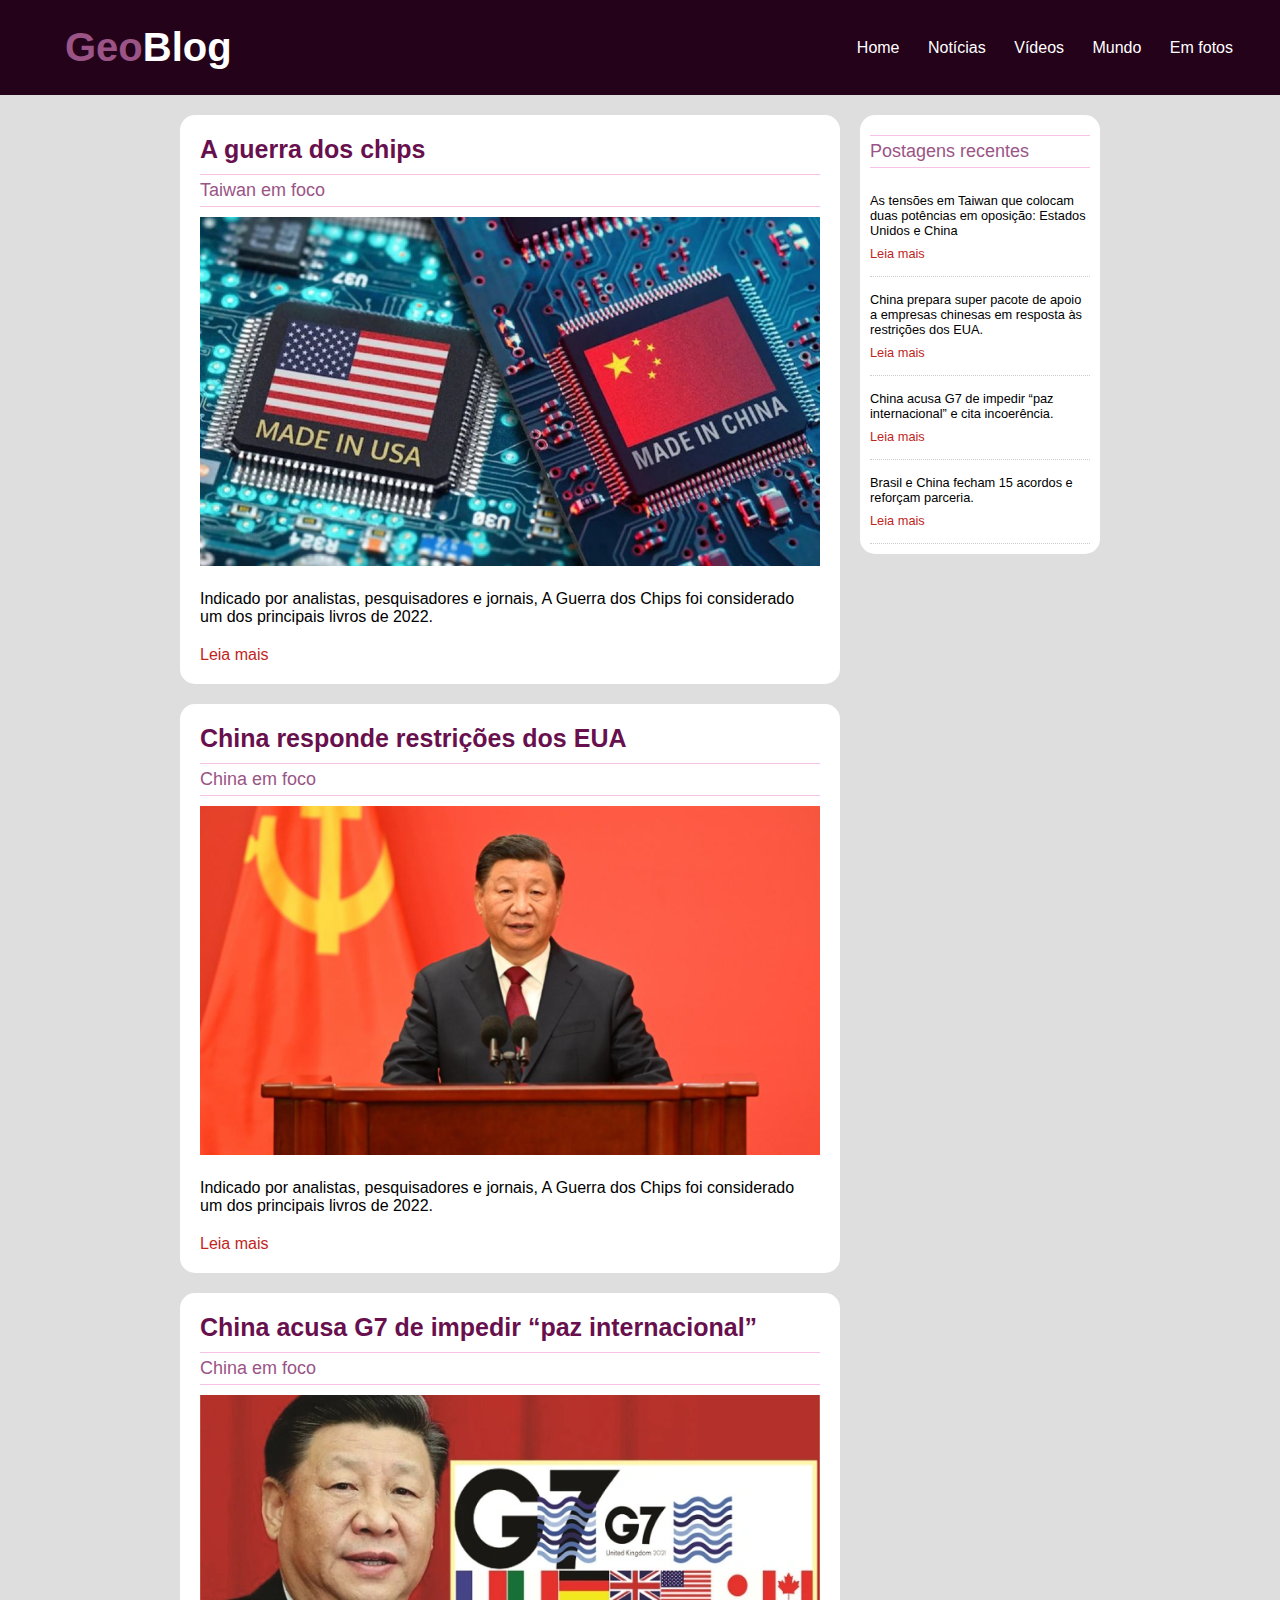
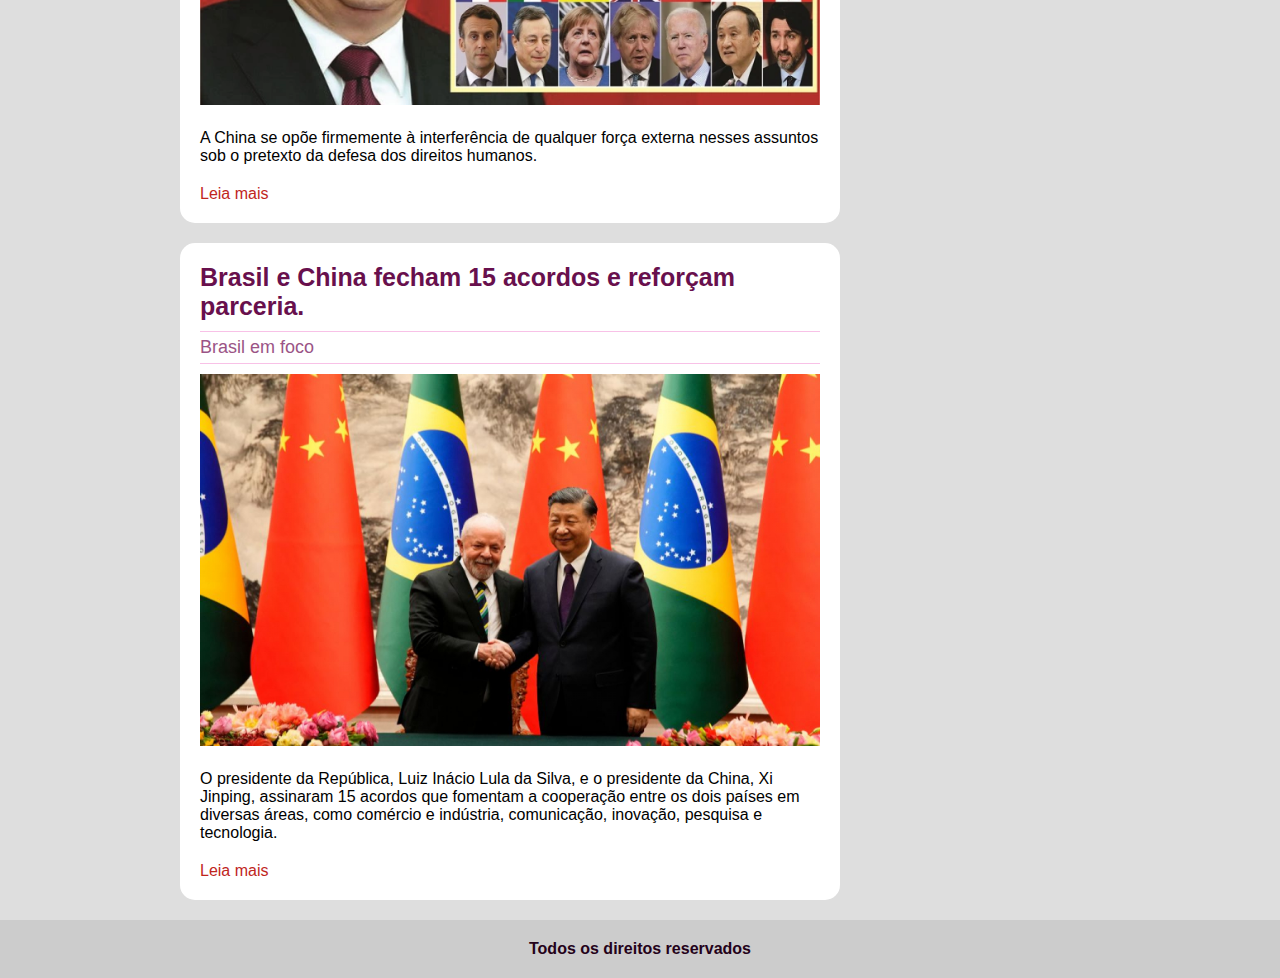
<file: index.html>
<!DOCTYPE html>
<html lang="en">
<head>
    <meta charset="UTF-8">
    <title>GeoBlog - O seu blog de geopolítica</title>
    <link rel="stylesheet" type="text/css" href="./CSS/estilo.css">
</head>

<body>

    <div id="area-cabecalho">
        <div id="area-logo">
            <h1>Geo<span class="branco">Blog</span></h1>
        </div>

        <div id="area-menu">
            <a href="index.html">Home</a>
            <a href="jogos.html">Notícias</a>
            <a href="celulares.html">Vídeos</a>
            <a href="informatica.html">Mundo</a>
            <a href="eletronicos.html">Em fotos</a>
        </div>
    </div>

    <div id="area-pricipal">

        <div id="area-postagens">
            
            <div class="postagem">
                <h2>A guerra dos chips</h2>
                <span class="subtitulo">Taiwan em foco</span>
                <img width="620px" src="imagens/img1.jpg">
                <p class="materia">
                    Indicado por analistas, pesquisadores e jornais, A Guerra dos Chips foi considerado um dos principais livros de 2022.
                <p class="materia">
                    <a href="./html/not1.html">Leia mais</a>
                </p>
            </div>
            <div class="postagem">
                <h2>China responde restrições dos EUA</h2>
                <span class="subtitulo">China em foco</span>
                <img width="620px" src="./imagens/not2.png">
                <p class="materia">
                    Indicado por analistas, pesquisadores e jornais, A Guerra dos Chips foi considerado um dos principais livros de 2022.
                <p class="materia">
                    <a href="./html/not2.html">Leia mais</a>
                </p>
            </div>
            <div class="postagem">
                <h2>China acusa G7 de impedir “paz internacional”</h2>
                <span class="subtitulo">China em foco</span>
                <img width="620px" src="imagens/no3.webp">
                <p class="materia">
                    A China se opõe firmemente à interferência de qualquer força externa nesses assuntos sob o pretexto da defesa dos direitos humanos.
                <p class="materia">
                    <a href="./html/not3.html">Leia mais</a>
                </p>
            </div>
            <div class="postagem">
                <h2>Brasil e China fecham 15 acordos e reforçam parceria.</h2>
                <span class="subtitulo">Brasil em foco</span>
                <img width="620px" src="imagens/not4.jpg">
                <p class="materia">
                    O presidente da República, Luiz Inácio Lula da Silva, e o presidente da China, Xi Jinping, assinaram 15 acordos que fomentam a cooperação entre os dois países em diversas áreas, como comércio e indústria, comunicação, inovação, pesquisa e tecnologia.
                <p class="materia">
                    <a href="./html/not4.html">Leia mais</a>
                </p>
            </div>
        </div>

        <div id="area-lateral">

            <div class="conteudo-lateral">
                <p class="subtitulo">Postagens recentes</p>
                <div class="postagem-lateral">
                    As tensões em Taiwan que colocam duas potências em oposição: Estados Unidos e China <br>
                    <p class="link-lateral">
                        <a href="./html/not1.html"> Leia mais</a>
                    </p>
                </div>
                <div class="postagem-lateral">
                    China prepara super pacote de apoio a empresas chinesas em resposta às restrições dos EUA. <br>
                    <p class="link-lateral">
                        <a href="./html/not2.html"> Leia mais</a>
                    </p>
                </div>
                <div class="postagem-lateral">
                    China acusa G7 de impedir “paz internacional” e cita incoerência. <br>
                    <p class="link-lateral">
                        <a href="./html/not3.html"> Leia mais</a>
                    </p>
                </div>
                <div class="postagem-lateral">
                    Brasil e China fecham 15 acordos e reforçam parceria. <br>
                    <p class="link-lateral">
                        <a href="./html/not4.html"> Leia mais</a>
                    </p>
                </div>
            </div>
        </div>     
    </div>

    <div id="rodape">
        <strong>Todos os direitos reservados</strong>
    </div>
    
</body>
</html>
</file>
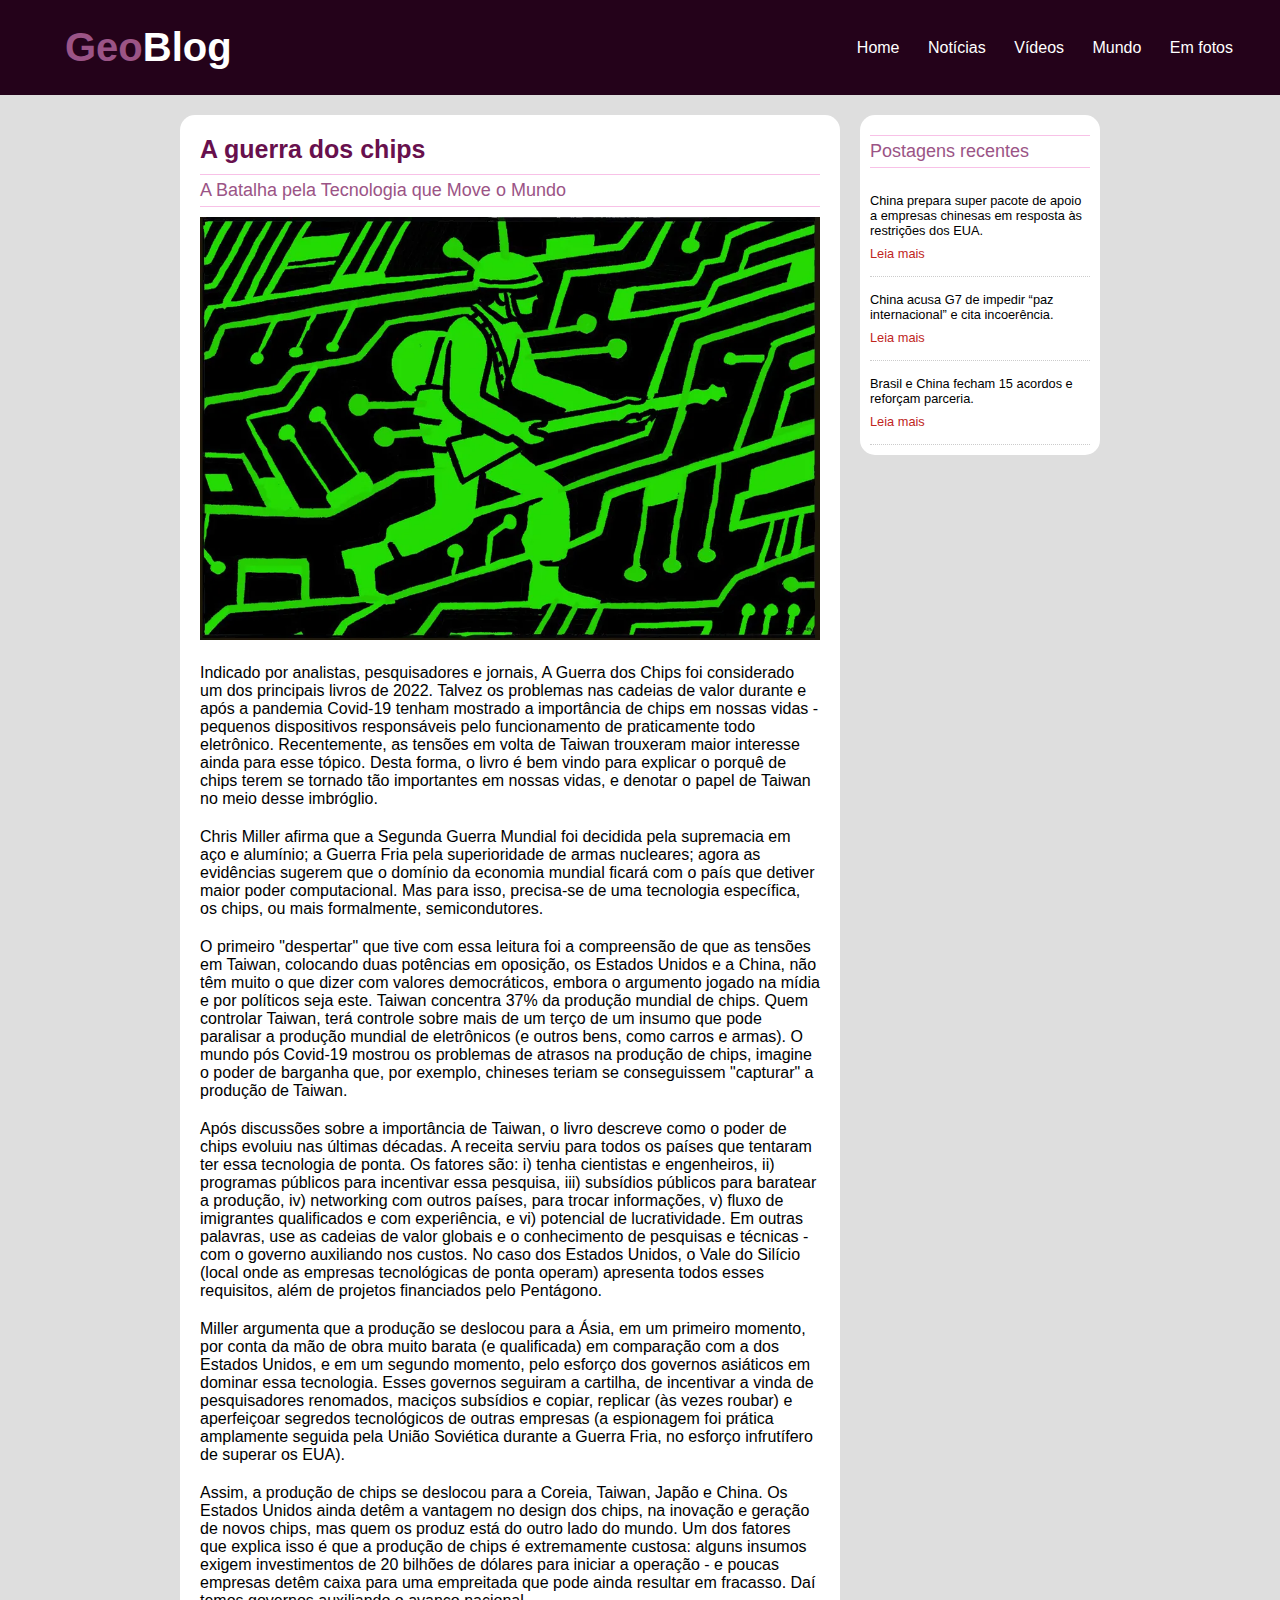
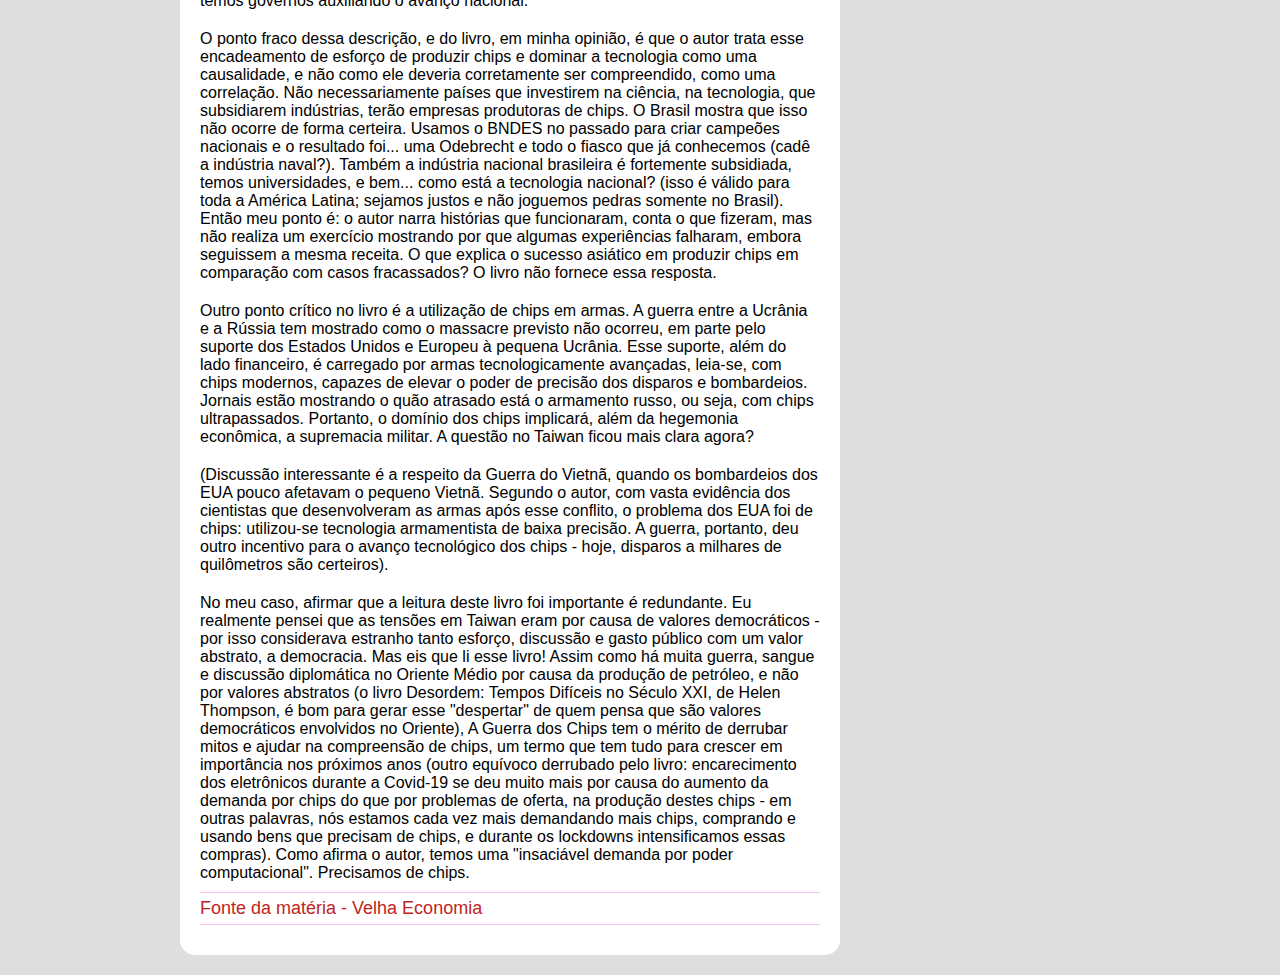
<file: html/not1.html>
<!DOCTYPE html>
<html lang="en">
<head>
    <meta charset="UTF-8">
    <title>GeoBlog - O seu blog de geopolítica</title>
    <link rel="stylesheet" type="text/css" href="../CSS/estilo.css">
</head>

<body>

    <div id="area-cabecalho">
        <div id="area-logo">
            <h1>Geo<span class="branco">Blog</span></h1>
        </div>

        <div id="area-menu">
            <a href="../index.html">Home</a>
            <a href="jogos.html">Notícias</a>
            <a href="celulares.html">Vídeos</a>
            <a href="informatica.html">Mundo</a>
            <a href="eletronicos.html">Em fotos</a>
        </div>
    </div>

    <div id="area-pricipal">

        <div id="area-postagens">
            
            <div class="postagem">
                <h2>A guerra dos chips</h2>
                <h4></h4>
                <span class="subtitulo">A Batalha pela Tecnologia que Move o Mundo </span>
                <img width="620px" src="../imagens/not1.webp">
                <p class="materia">
                    Indicado por analistas, pesquisadores e jornais, A Guerra dos Chips foi considerado um dos principais livros de 2022. Talvez os problemas nas cadeias de valor durante e após a pandemia Covid-19 tenham mostrado a importância de chips em nossas vidas - pequenos dispositivos responsáveis pelo funcionamento de praticamente todo eletrônico. Recentemente, as tensões em volta de Taiwan trouxeram maior interesse ainda para esse tópico. Desta forma, o livro é bem vindo para explicar o porquê de chips terem se tornado tão importantes em nossas vidas, e denotar o papel de Taiwan no meio desse imbróglio. 
                </p>
                <p class="materia">
                    Chris Miller afirma que a Segunda Guerra Mundial foi decidida pela supremacia em aço e alumínio; a Guerra Fria pela superioridade de armas nucleares; agora as evidências sugerem que o domínio da economia mundial ficará com o país que detiver maior poder computacional. Mas para isso, precisa-se de uma tecnologia específica, os chips, ou mais formalmente, semicondutores.
                </p>
                <p class="materia">
                    O primeiro "despertar" que tive com essa leitura foi a compreensão de que as tensões em Taiwan, colocando duas potências em oposição, os Estados Unidos e a China, não têm muito o que dizer com valores democráticos, embora o argumento jogado na mídia e por políticos seja este. Taiwan concentra 37% da produção mundial de chips. Quem controlar Taiwan, terá controle sobre mais de um terço de um insumo que pode paralisar a produção mundial de eletrônicos (e outros bens, como carros e armas). O mundo pós Covid-19 mostrou os problemas de atrasos na produção de chips, imagine o poder de barganha que, por exemplo, chineses teriam se conseguissem "capturar" a produção de Taiwan.
                </p>
                <p class="materia">
                    Após discussões sobre a importância de Taiwan, o livro descreve como o poder de chips evoluiu nas últimas décadas. A receita serviu para todos os países que tentaram ter essa tecnologia de ponta. Os fatores são: i) tenha cientistas e engenheiros, ii) programas públicos para incentivar essa pesquisa, iii) subsídios públicos para baratear a produção, iv) networking com outros países, para trocar informações, v) fluxo de imigrantes qualificados e com experiência, e vi) potencial de lucratividade. Em outras palavras, use as cadeias de valor globais e o conhecimento de pesquisas e técnicas - com o governo auxiliando nos custos. No caso dos Estados Unidos, o Vale do Silício (local onde as empresas tecnológicas de ponta operam) apresenta todos esses requisitos, além de projetos financiados pelo Pentágono.  
                </p>
                <p class="materia">
                    Miller argumenta que a produção se deslocou para a Ásia, em um primeiro momento, por conta da mão de obra muito barata (e qualificada) em comparação com a dos Estados Unidos, e em um segundo momento, pelo esforço dos governos asiáticos em dominar essa tecnologia. Esses governos seguiram a cartilha, de incentivar a vinda de pesquisadores renomados, maciços subsídios e copiar, replicar (às vezes roubar) e aperfeiçoar segredos tecnológicos de outras empresas (a espionagem foi prática amplamente seguida pela União Soviética durante a Guerra Fria, no esforço infrutífero de superar os EUA).  
                </p>
                <p class="materia">
                    Assim, a produção de chips se deslocou para a Coreia, Taiwan, Japão e China. Os Estados Unidos ainda detêm a vantagem no design dos chips, na inovação e geração de novos chips, mas quem os produz está do outro lado do mundo. Um dos fatores que explica isso é que a produção de chips é extremamente custosa: alguns insumos exigem investimentos de 20 bilhões de dólares para iniciar a operação - e poucas empresas detêm caixa para uma empreitada que pode ainda resultar em fracasso. Daí temos governos auxiliando o avanço nacional.
                </p>
                <p class="materia">
                    O ponto fraco dessa descrição, e do livro, em minha opinião, é que o autor trata esse encadeamento de esforço de produzir chips e dominar a tecnologia como uma causalidade, e não como ele deveria corretamente ser compreendido, como uma correlação. Não necessariamente países que investirem na ciência, na tecnologia, que subsidiarem indústrias, terão empresas produtoras de chips. O Brasil mostra que isso não ocorre de forma certeira. Usamos o BNDES no passado para criar campeões nacionais e o resultado foi... uma Odebrecht e todo o fiasco que já conhecemos (cadê a indústria naval?). Também a indústria nacional brasileira é fortemente subsidiada, temos universidades, e bem... como está a tecnologia nacional? (isso é válido para toda a América Latina; sejamos justos e não joguemos pedras somente no Brasil). Então meu ponto é: o autor narra histórias que funcionaram, conta o que fizeram, mas não realiza um exercício mostrando por que algumas experiências falharam, embora seguissem a mesma receita. O que explica o sucesso asiático em produzir chips em comparação com casos fracassados? O livro não fornece essa resposta.
                </p>
                <p class="materia">
                    Outro ponto crítico no livro é a utilização de chips em armas. A guerra entre a Ucrânia e a Rússia tem mostrado como o massacre previsto não ocorreu, em parte pelo suporte dos Estados Unidos e Europeu à pequena Ucrânia. Esse suporte, além do lado financeiro, é carregado por armas tecnologicamente avançadas, leia-se, com chips modernos, capazes de elevar o poder de precisão dos disparos e bombardeios. Jornais estão mostrando o quão atrasado está o armamento russo, ou seja, com chips ultrapassados. Portanto, o domínio dos chips implicará, além da hegemonia econômica, a supremacia militar. A questão no Taiwan ficou mais clara agora?
                </p>
                <p class="materia">
                    (Discussão interessante é a respeito da Guerra do Vietnã, quando os bombardeios dos EUA pouco afetavam o pequeno Vietnã. Segundo o autor, com vasta evidência dos cientistas que desenvolveram as armas após esse conflito, o problema dos EUA foi de chips: utilizou-se tecnologia armamentista de baixa precisão. A guerra, portanto, deu outro incentivo para o avanço tecnológico dos chips - hoje, disparos a milhares de quilômetros são certeiros).
                </p>
                <p class="materia">
                    No meu caso, afirmar que a leitura deste livro foi importante é redundante. Eu realmente pensei que as tensões em Taiwan eram por causa de valores democráticos - por isso considerava estranho tanto esforço, discussão e gasto público com um valor abstrato, a democracia. Mas eis que li esse livro! Assim como há muita guerra, sangue e discussão diplomática no Oriente Médio por causa da produção de petróleo, e não por valores abstratos (o livro Desordem: Tempos Difíceis no Século XXI, de Helen Thompson, é bom para gerar esse "despertar" de quem pensa que são valores democráticos envolvidos no Oriente), A Guerra dos Chips tem o mérito de derrubar mitos e ajudar na compreensão de chips, um termo que tem tudo para crescer em importância nos próximos anos (outro equívoco derrubado pelo livro: encarecimento dos eletrônicos durante a Covid-19 se deu muito mais por causa do aumento da demanda por chips do que por problemas de oferta, na produção destes chips - em outras palavras, nós estamos cada vez mais demandando mais chips, comprando e usando bens que precisam de chips, e durante os lockdowns intensificamos essas compras). Como afirma o autor, temos uma "insaciável demanda por poder computacional". Precisamos de chips. 
                </p>
                <p class="subtitulo">
                    <a href="https://www.velhaeconomia.com.br/2023/03/resenha-guerra-dos-chips-batalha-pela.html">Fonte da matéria - Velha Economia </a>
                </p>
            </div>
        </div>

        <div id="area-lateral">

            <div class="conteudo-lateral">
                <p class="subtitulo">Postagens recentes</p>
                <div class="postagem-lateral">
                    China prepara super pacote de apoio a empresas chinesas em resposta às restrições dos EUA. <br>
                    <p class="link-lateral">
                        <a href="./not2.html"> Leia mais</a>
                    </p>
                </div>
                <div class="postagem-lateral">
                    China acusa G7 de impedir “paz internacional” e cita incoerência. <br>
                    <p class="link-lateral">
                        <a href="./not3.html"> Leia mais</a>
                    </p>
                </div>
                <div class="postagem-lateral">
                    Brasil e China fecham 15 acordos e reforçam parceria. <br>
                    <p class="link-lateral">
                        <a href="./not4.html"> Leia mais</a>
                    </p>
                </div>
            </div>
        </div>     
        
        </div>
</file>
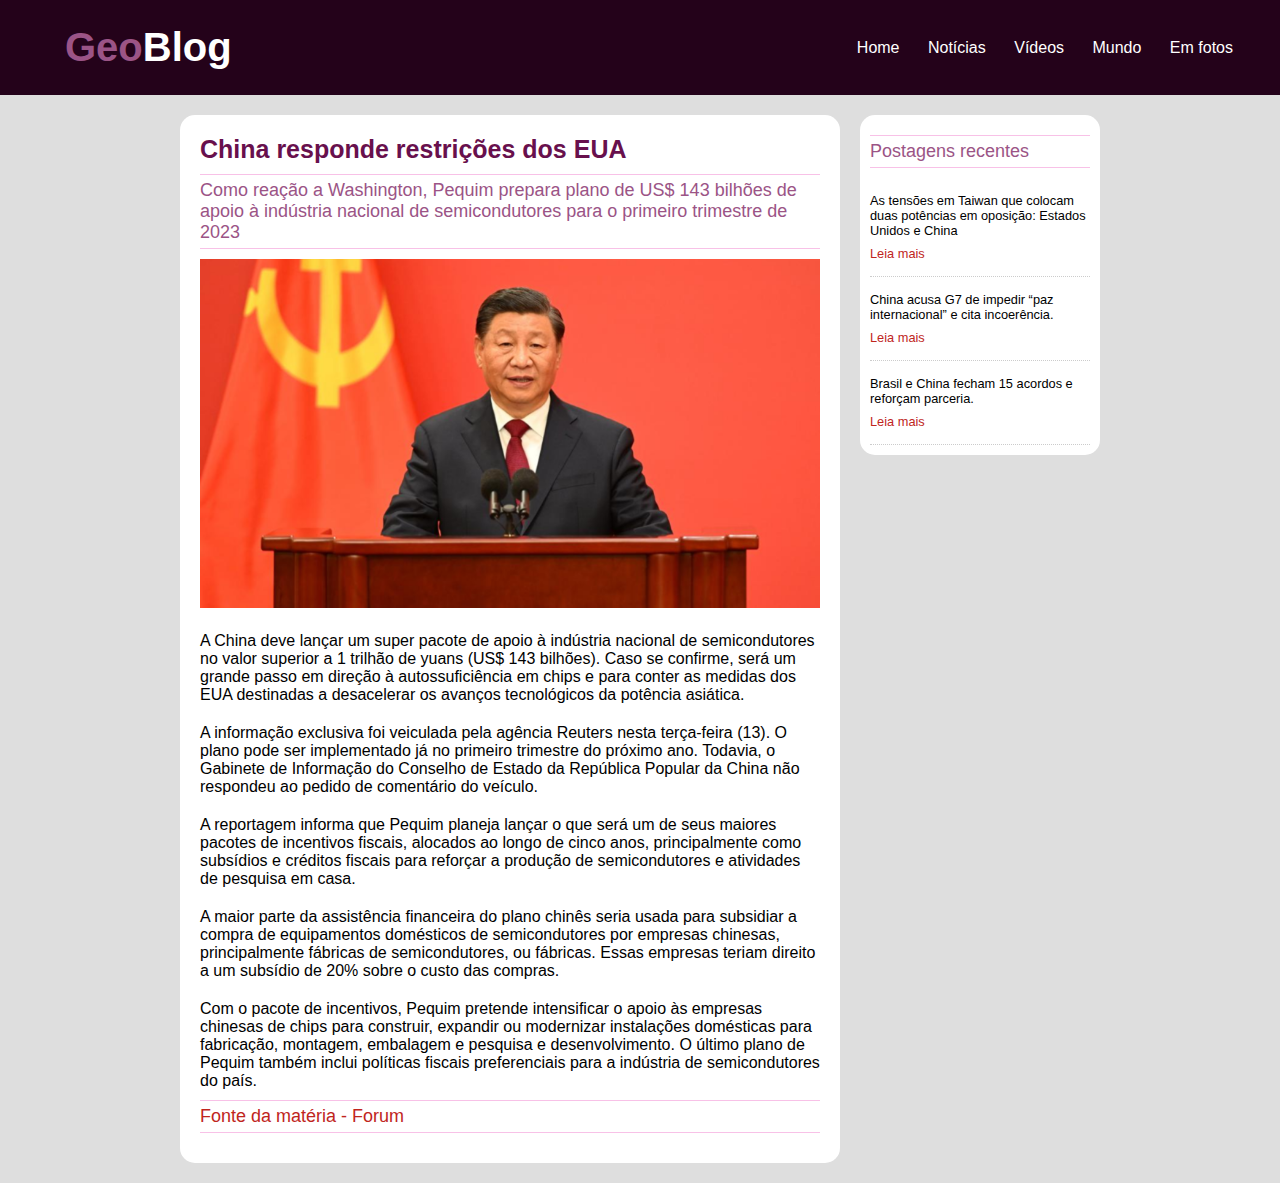
<file: html/not2.html>
<!DOCTYPE html>
<html lang="en">
<head>
    <meta charset="UTF-8">
    <title>GeoBlog - O seu blog de geopolítica</title>
    <link rel="stylesheet" type="text/css" href="../CSS/estilo.css">
</head>

<body>

    <div id="area-cabecalho">
        <div id="area-logo">
            <h1>Geo<span class="branco">Blog</span></h1>
        </div>

        <div id="area-menu">
            <a href="../index.html">Home</a>
            <a href="jogos.html">Notícias</a>
            <a href="celulares.html">Vídeos</a>
            <a href="informatica.html">Mundo</a>
            <a href="eletronicos.html">Em fotos</a>
        </div>
    </div>

    <div id="area-pricipal">

        <div id="area-postagens">
            
            <div class="postagem">
                <h2>China responde restrições dos EUA</h2>
                <h4></h4>
                <span class="subtitulo">Como reação a Washington, Pequim prepara plano de US$ 143 bilhões de apoio à indústria nacional de semicondutores para o primeiro trimestre de 2023 </span>
                <img width="620px" src="../imagens/not2.png">
                <p class="materia">
                    A China deve lançar um super pacote de apoio à indústria nacional de semicondutores no valor superior a 1 trilhão de yuans (US$ 143 bilhões). Caso se confirme, será um grande passo em direção à autossuficiência em chips e para conter as medidas dos EUA destinadas a desacelerar os avanços tecnológicos da potência asiática.
                </p>
                <p class="materia">
                    A informação exclusiva foi veiculada pela agência Reuters nesta terça-feira (13). O plano pode ser implementado já no primeiro trimestre do próximo ano. Todavia, o Gabinete de Informação do Conselho de Estado da República Popular da China não respondeu ao pedido de comentário do veículo. 
                </p>
                <p class="materia">
                    A reportagem informa que Pequim planeja lançar o que será um de seus maiores pacotes de incentivos fiscais, alocados ao longo de cinco anos, principalmente como subsídios e créditos fiscais para reforçar a produção de semicondutores e atividades de pesquisa em casa.
                </p>
                <p class="materia">
                    A maior parte da assistência financeira do plano chinês seria usada para subsidiar a compra de equipamentos domésticos de semicondutores por empresas chinesas, principalmente fábricas de semicondutores, ou fábricas. Essas empresas teriam direito a um subsídio de 20% sobre o custo das compras.   
                </p>
                <p class="materia">
                    Com o pacote de incentivos, Pequim pretende intensificar o apoio às empresas chinesas de chips para construir, expandir ou modernizar instalações domésticas para fabricação, montagem, embalagem e pesquisa e desenvolvimento. O último plano de Pequim também inclui políticas fiscais preferenciais para a indústria de semicondutores do país. 
                </p>
                <p class="subtitulo">
                    <a href="https://revistaforum.com.br/global/chinaemfoco/2022/12/14/guerra-dos-chips-china-prepara-super-pacote-de-apoio-empresas-chinesas-em-resposta-s-restries-dos-eua-128655.html">Fonte da matéria - Forum </a>
                </p>
            </div>
        </div>
        
        <div id="area-lateral">

            <div class="conteudo-lateral">
                <p class="subtitulo">Postagens recentes</p>
                <div class="postagem-lateral">
                    As tensões em Taiwan que colocam duas potências em oposição: Estados Unidos e China <br>
                    <p class="link-lateral">
                        <a href="./not1.html"> Leia mais</a>
                    </p>
                </div>
                <div class="postagem-lateral">
                    China acusa G7 de impedir “paz internacional” e cita incoerência. <br>
                    <p class="link-lateral">
                        <a href="./not3.html"> Leia mais</a>
                    </p>
                </div>
                <div class="postagem-lateral">
                    Brasil e China fecham 15 acordos e reforçam parceria. <br>
                    <p class="link-lateral">
                        <a href="./not4.html"> Leia mais</a>
                    </p>
                </div>
            </div>
        </div>     
        </div>
</file>
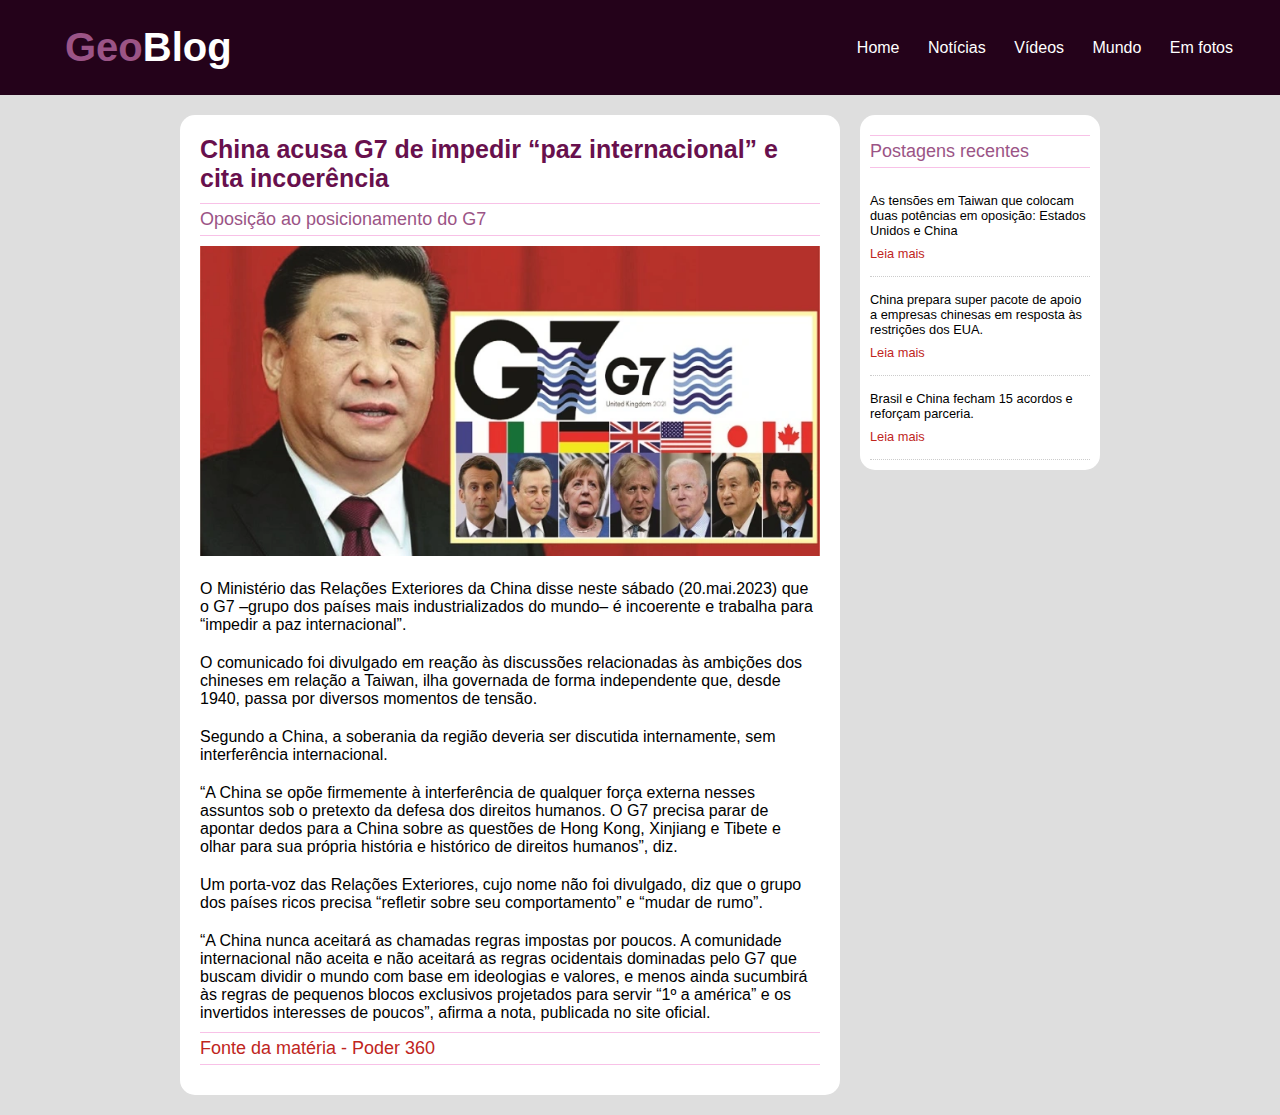
<file: html/not3.html>
<!DOCTYPE html>
<html lang="en">
<head>
    <meta charset="UTF-8">
    <title>GeoBlog - O seu blog de geopolítica</title>
    <link rel="stylesheet" type="text/css" href="../CSS/estilo.css">
</head>

<body>

    <div id="area-cabecalho">
        <div id="area-logo">
            <h1>Geo<span class="branco">Blog</span></h1>
        </div>

        <div id="area-menu">
            <a href="../index.html">Home</a>
            <a href="jogos.html">Notícias</a>
            <a href="celulares.html">Vídeos</a>
            <a href="informatica.html">Mundo</a>
            <a href="eletronicos.html">Em fotos</a>
        </div>
    </div>

    <div id="area-pricipal">

        <div id="area-postagens">
            
            <div class="postagem">
                <h2>China acusa G7 de impedir “paz internacional” e cita incoerência</h2>
                <span class="subtitulo">Oposição ao posicionamento do G7</span>
                <img width="620px" src="../imagens/no3.webp">
                <p class="materia">
                    O Ministério das Relações Exteriores da China disse neste sábado (20.mai.2023) que o G7 –grupo dos países mais industrializados do mundo– é incoerente e trabalha para “impedir a paz internacional”.
                </p>
                <p class="materia">
                    O comunicado foi divulgado em reação às discussões relacionadas às ambições dos chineses em relação a Taiwan, ilha governada de forma independente que, desde 1940, passa por diversos momentos de tensão.
                </p>
                <p class="materia">
                    Segundo a China, a soberania da região deveria ser discutida internamente, sem interferência internacional.
                </p>
                <p class="materia">
                    “A China se opõe firmemente à interferência de qualquer força externa nesses assuntos sob o pretexto da defesa dos direitos humanos. O G7 precisa parar de apontar dedos para a China sobre as questões de Hong Kong, Xinjiang e Tibete e olhar para sua própria história e histórico de direitos humanos”, diz.
                </p>
                <p class="materia">
                    Um porta-voz das Relações Exteriores, cujo nome não foi divulgado, diz que o grupo dos países ricos precisa “refletir sobre seu comportamento” e “mudar de rumo”.
                </p>
                <p class="materia">
                    “A China nunca aceitará as chamadas regras impostas por poucos. A comunidade internacional não aceita e não aceitará as regras ocidentais dominadas pelo G7 que buscam dividir o mundo com base em ideologias e valores, e menos ainda sucumbirá às regras de pequenos blocos exclusivos projetados para servir “1º a américa” e os invertidos interesses de poucos”, afirma a nota, publicada no site oficial.
                </p>
    
                <p class="subtitulo">
                    <a href="https://www.poder360.com.br/internacional/china-acusa-g7-de-impedir-paz-internacional-e-cita-incoerencia/">Fonte da matéria - Poder 360 </a>
                </p>
            </div>
        </div>
 
        <div id="area-lateral">

            <div class="conteudo-lateral">
                <p class="subtitulo">Postagens recentes</p>
                <div class="postagem-lateral">
                    As tensões em Taiwan que colocam duas potências em oposição: Estados Unidos e China <br>
                    <p class="link-lateral">
                        <a href="./not1.html"> Leia mais</a>
                    </p>
                </div>
                <div class="postagem-lateral">
                    China prepara super pacote de apoio a empresas chinesas em resposta às restrições dos EUA. <br>
                    <p class="link-lateral">
                        <a href="./not2.html"> Leia mais</a>
                    </p>
                </div>
                <div class="postagem-lateral">
                    Brasil e China fecham 15 acordos e reforçam parceria. <br>
                    <p class="link-lateral">
                        <a href="./not4.html"> Leia mais</a>
                    </p>
                </div>
            </div>
        </div>
        </div>
</file>
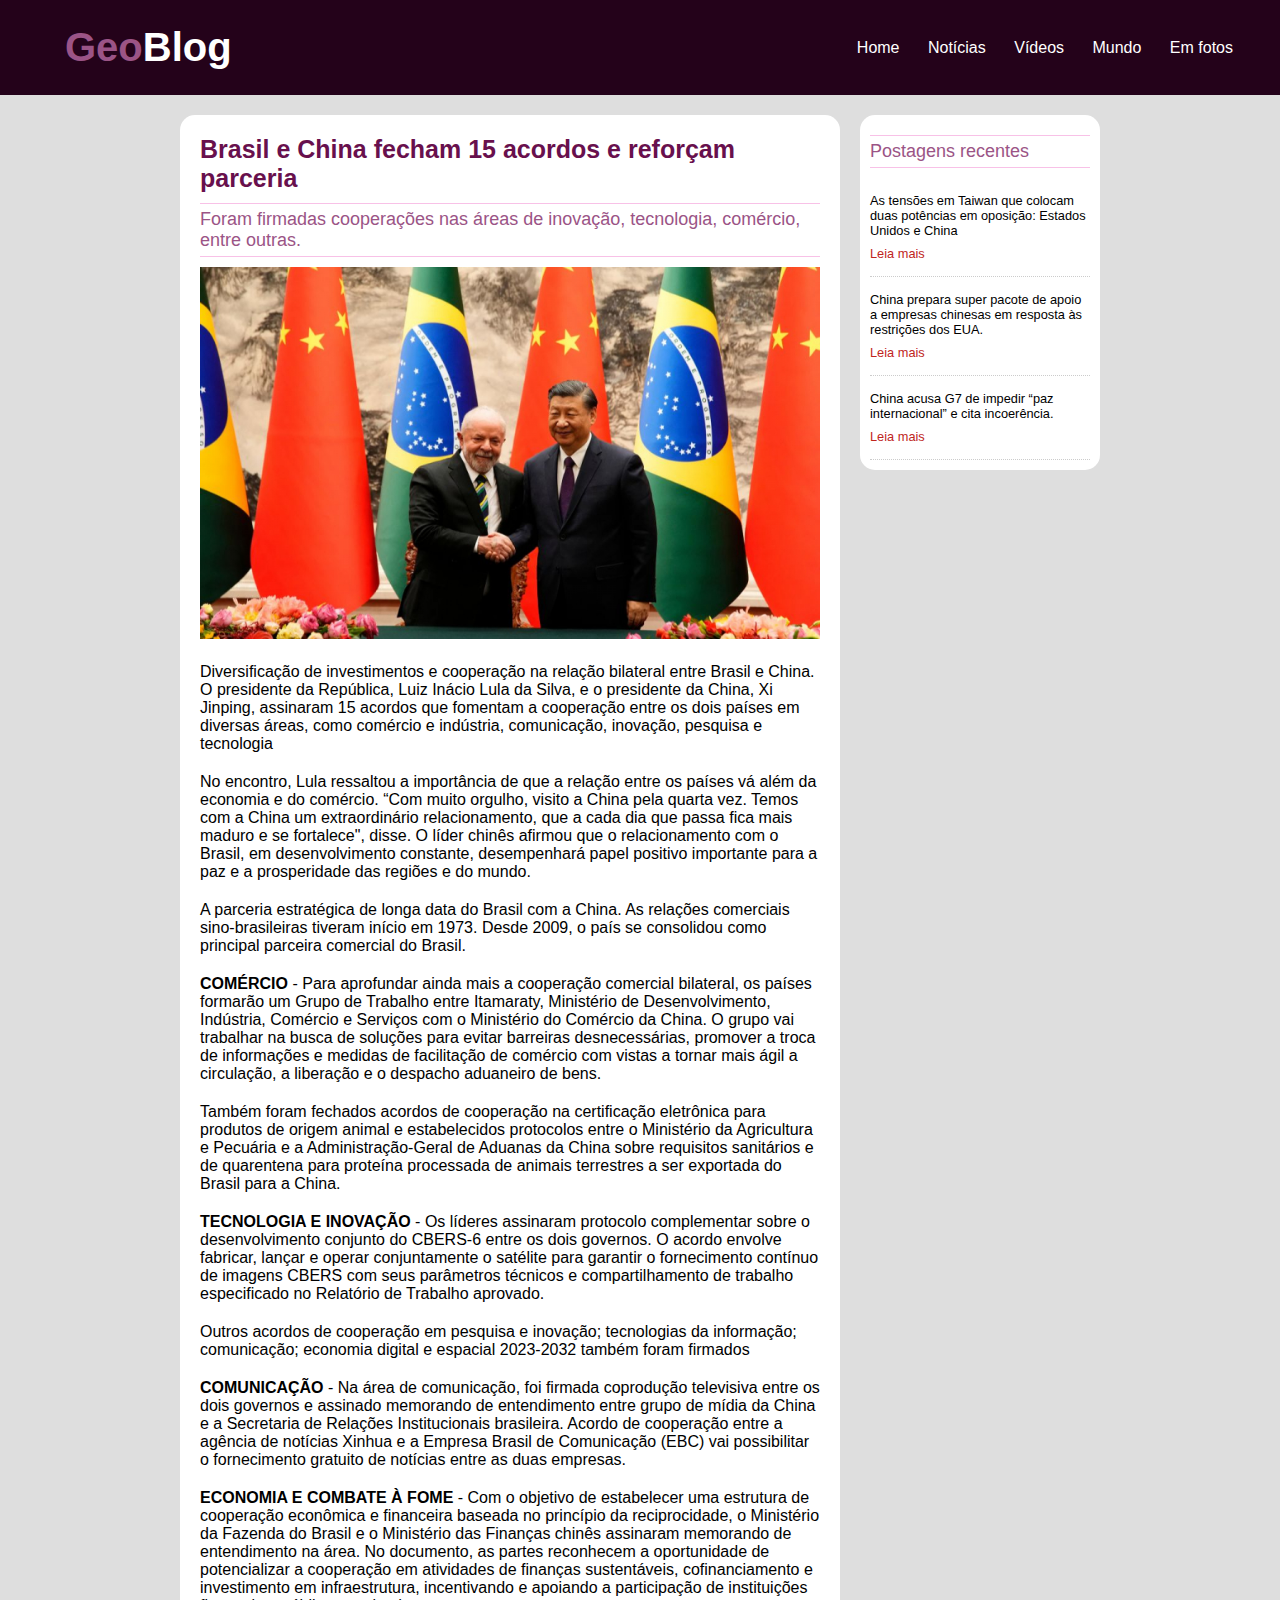
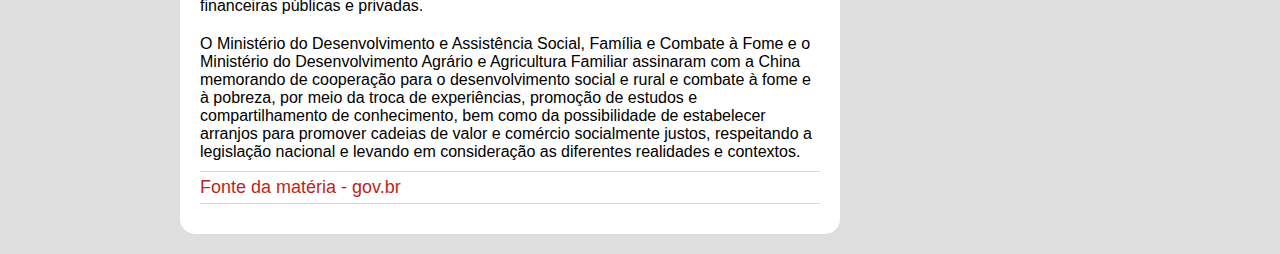
<file: html/not4.html>
<!DOCTYPE html>
<html lang="en">
<head>
    <meta charset="UTF-8">
    <title>GeoBlog - O seu blog de geopolítica</title>
    <link rel="stylesheet" type="text/css" href="../CSS/estilo.css">
</head>

<body>

    <div id="area-cabecalho">
        <div id="area-logo">
            <h1>Geo<span class="branco">Blog</span></h1>
        </div>

        <div id="area-menu">
            <a href="../index.html">Home</a>
            <a href="jogos.html">Notícias</a>
            <a href="celulares.html">Vídeos</a>
            <a href="informatica.html">Mundo</a>
            <a href="eletronicos.html">Em fotos</a>
        </div>
    </div>

    <div id="area-pricipal">

        <div id="area-postagens">
            
            <div class="postagem">
                <h2>Brasil e China fecham 15 acordos e reforçam parceria</h2>
                <span class="subtitulo">Foram firmadas cooperações nas áreas de inovação, tecnologia, comércio, entre outras.</span>
                <img width="620px" src="../imagens/not4.jpg">
                <p class="materia">
                    Diversificação de investimentos e cooperação na relação bilateral entre Brasil e China. O presidente da República, Luiz Inácio Lula da Silva, e o presidente da China, Xi Jinping, assinaram 15 acordos que fomentam a cooperação entre os dois países em diversas áreas, como comércio e indústria, comunicação, inovação, pesquisa e tecnologia
                </p>
                <p class="materia">
                    No encontro, Lula ressaltou a importância de que a relação entre os países vá além da economia e do comércio. “Com muito orgulho, visito a China pela quarta vez. Temos com a China um extraordinário relacionamento, que a cada dia que passa fica mais maduro e se fortalece", disse. O líder chinês afirmou que o relacionamento com o Brasil, em desenvolvimento constante, desempenhará papel positivo importante para a paz e a prosperidade das regiões e do mundo.
                </p>
                <p class="materia">
                    A parceria estratégica de longa data do Brasil com a China. As relações comerciais sino-brasileiras tiveram início em 1973. Desde 2009, o país se consolidou como principal parceira comercial do Brasil.
                </p>
                <p class="materia">
                    <strong>COMÉRCIO</strong> - Para aprofundar ainda mais a cooperação comercial bilateral, os países formarão um Grupo de Trabalho entre Itamaraty, Ministério de Desenvolvimento, Indústria, Comércio e Serviços com o Ministério do Comércio da China. O grupo vai trabalhar na busca de soluções para evitar barreiras desnecessárias, promover a troca de informações e medidas de facilitação de comércio com vistas a tornar mais ágil a circulação, a liberação e o despacho aduaneiro de bens.
                </p>
                <p class="materia">
                    Também foram fechados acordos de cooperação na certificação eletrônica para produtos de origem animal e estabelecidos protocolos entre o Ministério da Agricultura e Pecuária e a Administração-Geral de Aduanas da China sobre requisitos sanitários e de quarentena para proteína processada de animais terrestres a ser exportada do Brasil para a China.
                </p>
                <p class="materia">
                    <strong>TECNOLOGIA E INOVAÇÃO</strong> -  Os líderes assinaram protocolo complementar sobre o desenvolvimento conjunto do CBERS-6 entre os dois governos. O acordo envolve fabricar, lançar e operar conjuntamente o satélite para garantir o fornecimento contínuo de imagens CBERS com seus parâmetros técnicos e compartilhamento de trabalho especificado no Relatório de Trabalho aprovado.   
                </p>
                <p class="materia">
                    Outros acordos de cooperação em pesquisa e inovação; tecnologias da informação; comunicação; economia digital e espacial 2023-2032 também foram firmados
                </p>
                <p class="materia">
                   <strong>COMUNICAÇÃO</strong>  - Na área de comunicação, foi firmada coprodução televisiva entre os dois governos e assinado memorando de entendimento entre grupo de mídia da China e a Secretaria de Relações Institucionais brasileira. Acordo de cooperação entre a agência de notícias Xinhua e a Empresa Brasil de Comunicação (EBC) vai possibilitar o fornecimento gratuito de notícias entre as duas empresas.
                </p>
                <p class="materia">
                   <strong>ECONOMIA E COMBATE À FOME</strong>  - Com o objetivo de estabelecer uma estrutura de cooperação econômica e financeira baseada no princípio da reciprocidade, o Ministério da Fazenda do Brasil e o Ministério das Finanças chinês assinaram memorando de entendimento na área. No documento, as partes reconhecem a oportunidade de potencializar a cooperação em atividades de finanças sustentáveis, cofinanciamento e investimento em infraestrutura, incentivando e apoiando a participação de instituições financeiras públicas e privadas.   
                </p>
                <p class="materia">
                    O Ministério do Desenvolvimento e Assistência Social, Família e Combate à Fome e o Ministério do Desenvolvimento Agrário e Agricultura Familiar assinaram com a China memorando de cooperação para o desenvolvimento social e rural e combate à fome e à pobreza, por meio da troca de experiências, promoção de estudos e compartilhamento de conhecimento, bem como da possibilidade de estabelecer arranjos para promover cadeias de valor e comércio socialmente justos, respeitando a legislação nacional e levando em consideração as diferentes realidades e contextos.    
                </p>
                <p class="subtitulo">
                    <a href="https://www.gov.br/secom/pt-br/assuntos/noticias/2023/04/brasil-e-china-fecham-15-acordos-e-reforcam-parceria">Fonte da matéria - gov.br </a>
                </p>
            </div>
        </div>

        <div id="area-lateral">

            <div class="conteudo-lateral">
                <p class="subtitulo">Postagens recentes</p>
                <div class="postagem-lateral">
                    As tensões em Taiwan que colocam duas potências em oposição: Estados Unidos e China <br>
                    <p class="link-lateral">
                        <a href="./not1.html"> Leia mais</a>
                    </p>
                </div>
                <div class="postagem-lateral">
                    China prepara super pacote de apoio a empresas chinesas em resposta às restrições dos EUA. <br>
                    <p class="link-lateral">
                        <a href="./not2.html"> Leia mais</a>
                    </p>
                </div>
                <div class="postagem-lateral">
                    China acusa G7 de impedir “paz internacional” e cita incoerência. <br>
                    <p class="link-lateral">
                        <a href="./not3.html"> Leia mais</a>
                    </p>
                </div>
            </div>
        </div>
        </div>
</file>
<file: CSS/estilo.css>
*{
    margin: 0;
    padding: 0;
}

body{
    font-size: 1em;
    font-family: Arial, Helvetica, sans-serif;
    background: rgba(211, 211, 211, 0.753);
}

#area-cabecalho{
    background-color: #24021a;
    padding: 15px;
    text-align: center;
    display: flex;
    justify-content: space-between;
    align-items: center;
    position: fixed;
    width: 100%;
}

#area-logo, #area-menu{
    padding: 10px 50px;
}

#area-pricipal{
    width: 920px;
    margin: 0 auto;
    padding: 15px;
    padding-top: 115px;
}

#area-postagens{
    width: 660px;
    float: left;
}

#area-lateral{
    width: 240px;
    float: right;
}

#rodape{
    background: #ccc;
    width: 100%;
    display:flex;
    padding:20px 0;
    align-items: center;
    flex-direction: column;
    color: #24021a;
}

a{
    text-decoration: none;
}

a:link, a:visited{
    color: #c0251d;
}

a:hover{
 text-decoration: underline;
}

#area-cabecalho a:link, #area-cabecalho a:visited{
    color: #fff;
    padding: 8px 12px;
}

#area-cabecalho a:hover{
    color:#68104d;
    background: #fff;
    text-decoration: none; 
    border-radius: 10px;  
}

h1{
    color: #9b5486;
    font-size: 2.5em;
}

h2{
    color:#68104d;
    font-size: 25px;
}

h3{
    color:#565656;
    font-size: 18px;
    border-top: 1px solid #f8c1e7;
    padding-top: 5px;
    border-bottom: 1px solid #f8c1e7;
    padding-bottom: 5px;
    display: block;
    margin-top: 10px;
}

.subtitulo{
    color: #9b5486;
    font-size: 18px;
    border-top: 1px solid #f8c1e7;
    padding-top: 5px;
    border-bottom: 1px solid #f8c1e7;
    padding-bottom: 5px;
    display: block;
    margin-bottom: 10px;
    margin-top: 10px;
}

.materia{
    font-size: 16px;
    padding-top: 20px;
}

.branco{
    color: white;
}

.postagem{
    padding: 20px;
    margin-bottom: 20px;
    background-color: white;
    border-radius: 15px;
}

.conteudo-lateral{
    background: white;
    padding: 10px;
    margin-bottom: 20px;
    border-radius: 15px;
}

.postagem-lateral{
    font-size: 0.8em;
    padding: 15px 0px;
    border-bottom: 1px dotted #ccc;
}

.link-lateral{
    margin-top: 8px;
}
</file>
